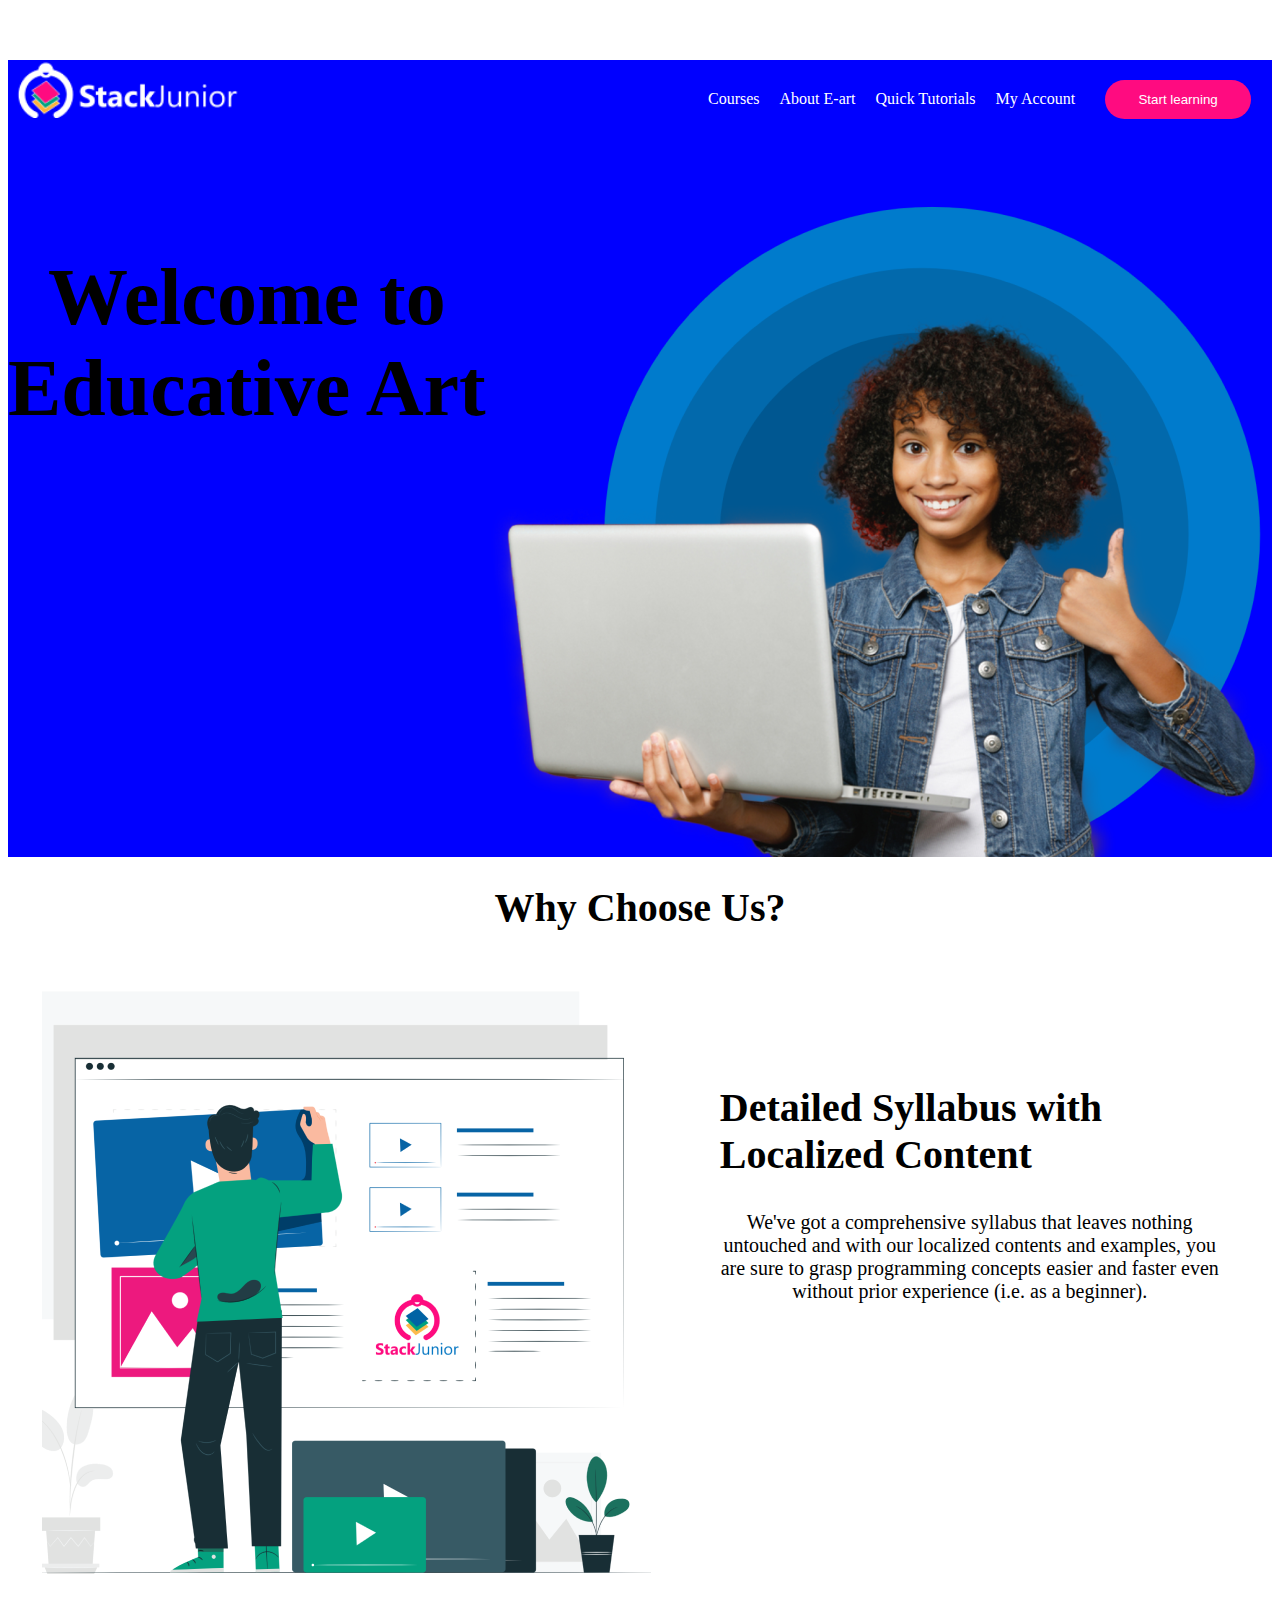
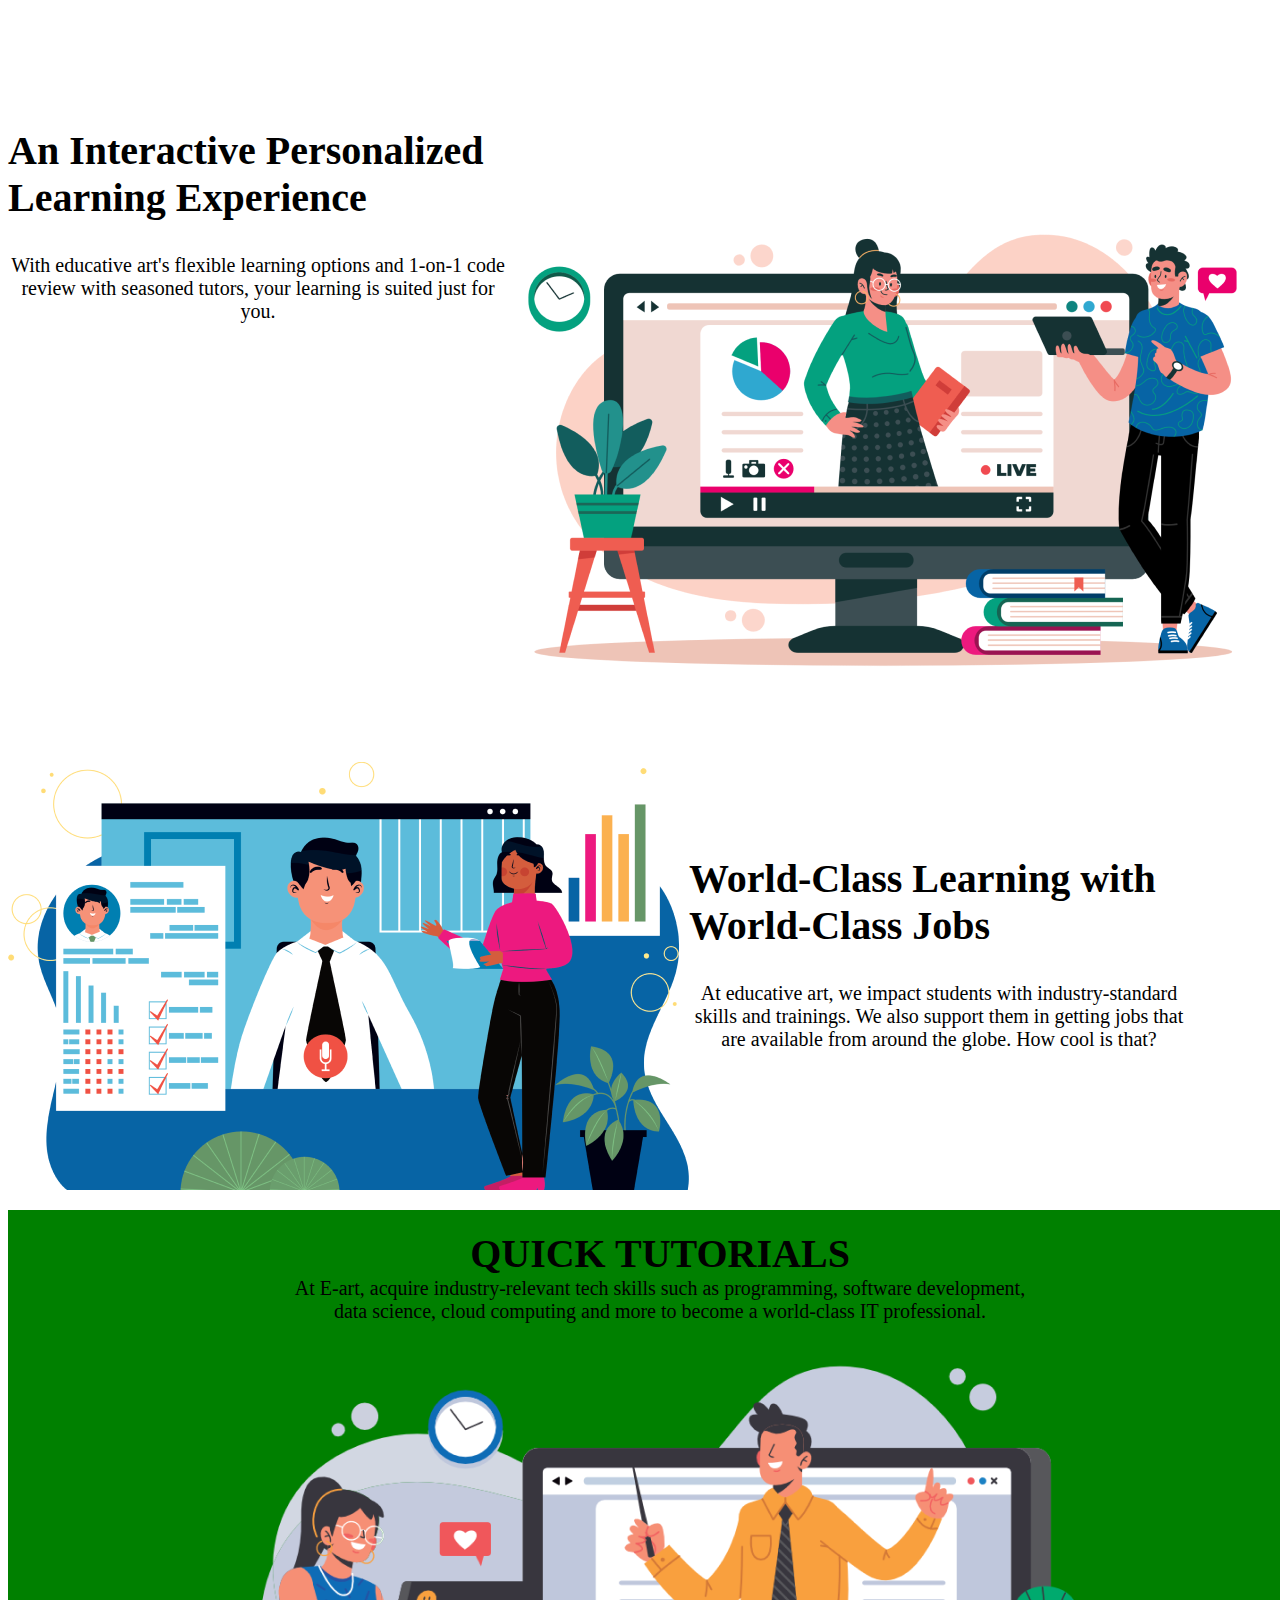
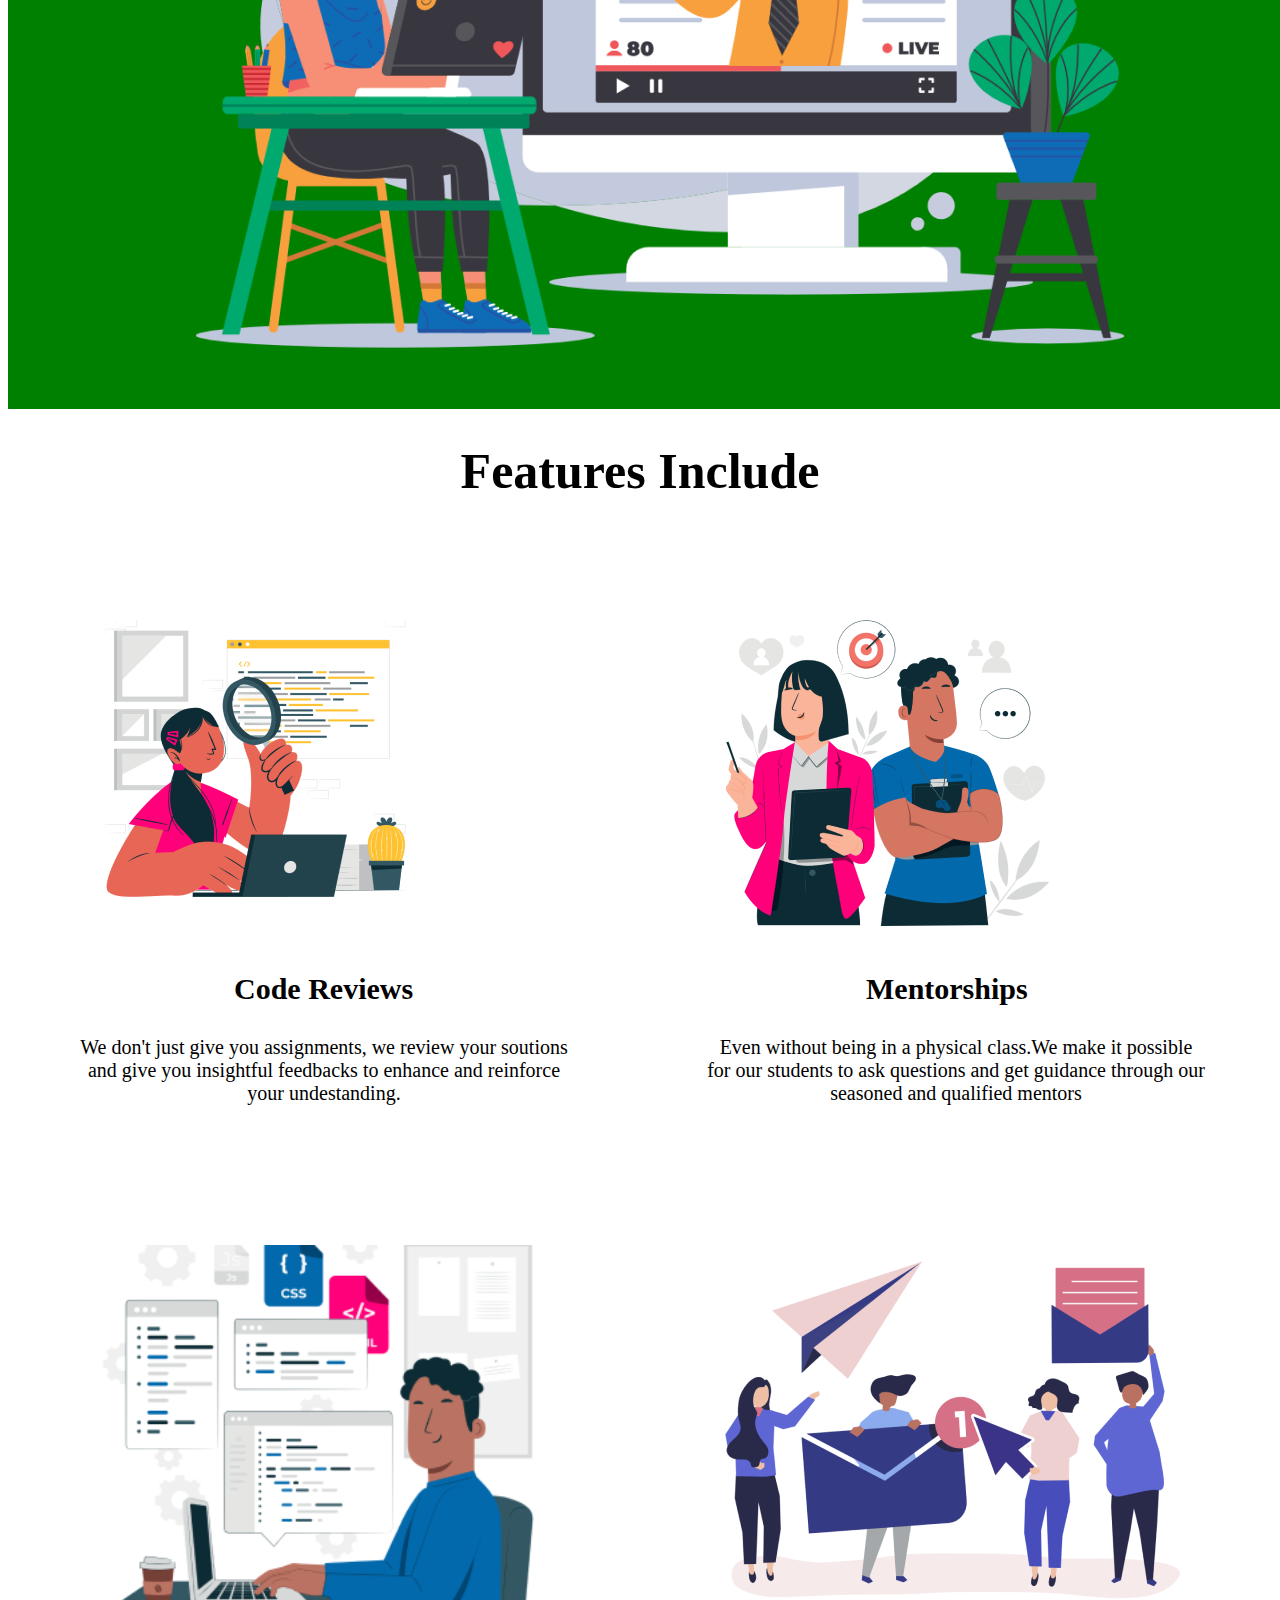
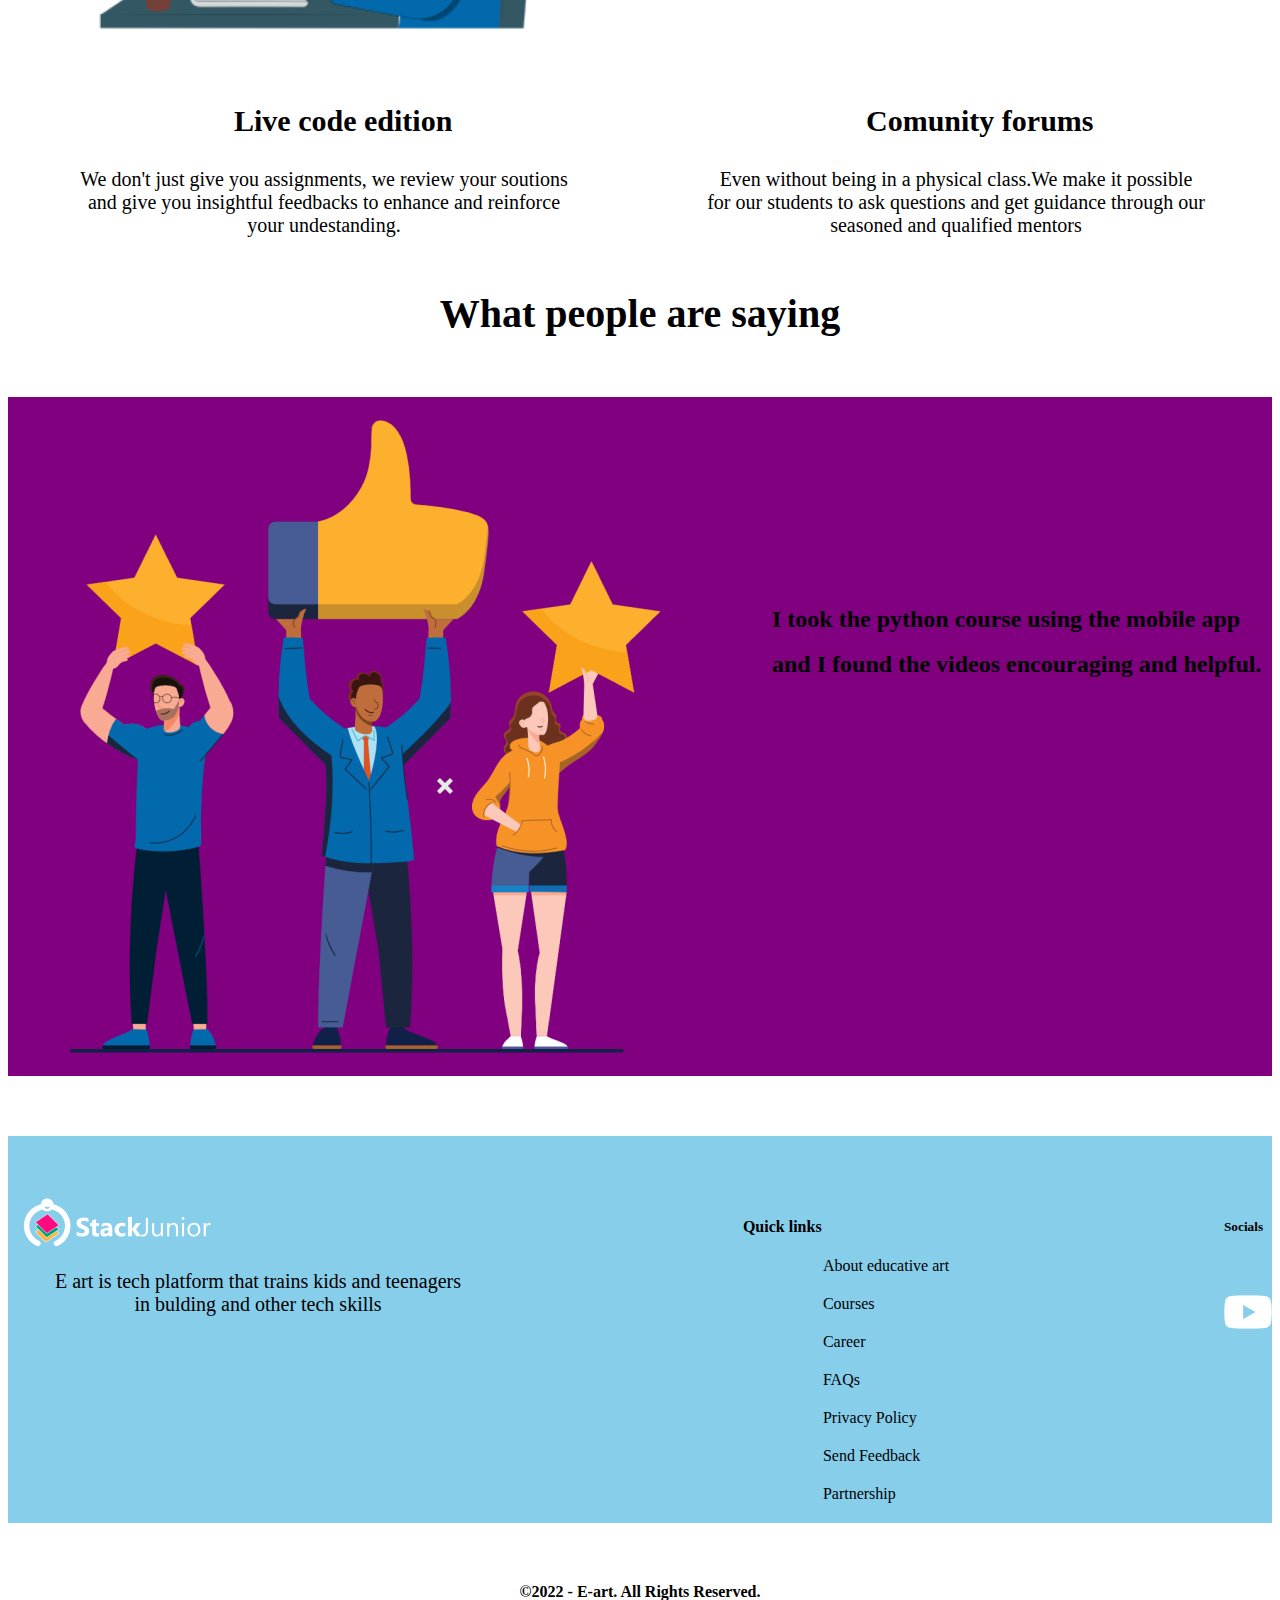
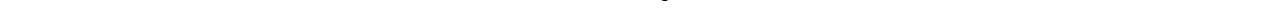
<file: index.html>
<!DOCTYPE html>
<html lang="en">
<head>
    <meta charset="UTF-8">
    <meta name="viewport" content="width=device-width, initial-scale=1.0">
    <title>Educative Art</title>
    <link rel="stylesheet" href="index.css">
</head>
<body>
    <section>
        <header id="header">
            <div id="container">
               
                <nav>
                    <ul class="navlinks">
                        <li><a href="courses.html">Courses</a></li>
                        <li><a href="about.html">About E-art</a></li>
                        <li><a href="">Quick Tutorials</a></li>
                        <li><a href="http://google.com">My Account</a></li>
                    </ul>
                    <button><a href="courses.html">Start learning</a></button>
                </nav>
                <img src="logo.png" alt="logo" class="mylogo">
            </div>
        </header>
    
        <div id="abody">
            <h1>Welcome to <br> Educative Art</h1>
            <img src="kid 2.png" alt="" id="kid">
        </div>
    <div id="footer">
        
    </div>
    </section>
    <header id="aheader">
        <h1>Why Choose Us?</h1>
   
    </header>
<div id="content">
  <img src="1 1.png" alt="">
  <div id="cu">
    <h2> Detailed Syllabus with Localized Content</h2>
    <p>We've got a comprehensive syllabus that leaves nothing untouched and with our localized contents and examples, you are sure to grasp programming concepts easier and faster even without prior experience (i.e. as a beginner).</p>
  </div>
</div>

<div id="acontent">
<div id="in">
    <h2> An Interactive Personalized Learning Experience</h2>
    <p>With educative art's flexible learning options and 1-on-1 code review with seasoned tutors, your learning is suited just for you. 
 </p>    
 </div>
<img src="2 1.png" alt="">
</div>

<div id="cont">
<img src="Group 3.png" alt="">
<div id="ct"> <h2>World-Class Learning
with World-Class Jobs </h2>
<p>At educative art, we impact students with industry-standard skills and trainings. We also support them in getting jobs that are available from around the globe. How cool is that?</p>

</div>
</div>

<section id="tutorial">
    <h1>QUICK TUTORIALS</h1>
    <p>At E-art, acquire industry-relevant tech skills such as programming, software development, data science, cloud computing and more to become a world-class IT professional.</p>

    <img src="tutorial 1.png" alt="">
</section>
<h1 id="fea">Features Include</h1>
<div id="flex">

   <div>
    <img src="tutorial 2.png" alt="" id="rec">
     <h3>Code Reviews</h3>
     <p id="page">We don't just give you assignments, we review your soutions and give you insightful feedbacks to enhance and reinforce your undestanding.</p>
   </div>

   <div>
    <img src="tutorial 3.png" alt="">
     <h3>Mentorships</h3>
     <p>Even without being in a physical class.We make it possible for our students to ask questions and get guidance through our seasoned and qualified mentors</p>
   </div>
</div>

<div id="secondflex">

     <div>
        <img src="tutorial 2 ().png" alt="" class="secrec">
        <h3>Live code edition</h3>
        <p id="page">We don't just give you assignments, we review your soutions and give you insightful feedbacks to enhance and reinforce your undestanding.</p>
     </div>
 
     <div>
        <img src="tutorial 3 (1).png" alt="" class="secrec">
        <h3>Comunity forums</h3>
        <p>Even without being in a physical class.We make it possible for our students to ask questions and get guidance through our seasoned and qualified mentors</p>
     </div>
</div>
 <h2 id="say">What people are saying</h2>


 <div id="purple">
    

    <img src="review 1 (1).png" alt="" id="people">

    <p id="come"> I took the python course using the mobile app and I found the videos encouraging and helpful.</p>
 </div>


    <div id="my-footer">
      <div>
      <img src="logo.png" alt="logo" id="footerlogo">
      <p> E art is  tech platform that trains kids and teenagers <br>in bulding and other tech  skills</p>
    </div>
 <div> 
     <h4>Quick links</h4>
    <ul>
        <li><a href="">About educative art</a></li>
        <li><a href="courses.html">Courses</a></li>
        <li><a href="">Career</a></li>
        <li><a href="">FAQs</a></li>
        <li><a href="">Privacy Policy</a></li>
        <li><a href="">Send Feedback</a></li>
        <li><a href="">Partnership</a></li>
    </ul>
 </div>
<div>
    <h5>Socials</h5>
    <div><img src="Vector (1).png" alt=""><a href="www.youtube.com"></a></div>
</div>
  
 </div>
 <div id="the last">
    <h4 id="last">©2022 - E-art. All Rights Reserved.</h4>
 </div>
</body>
</html>
</file>
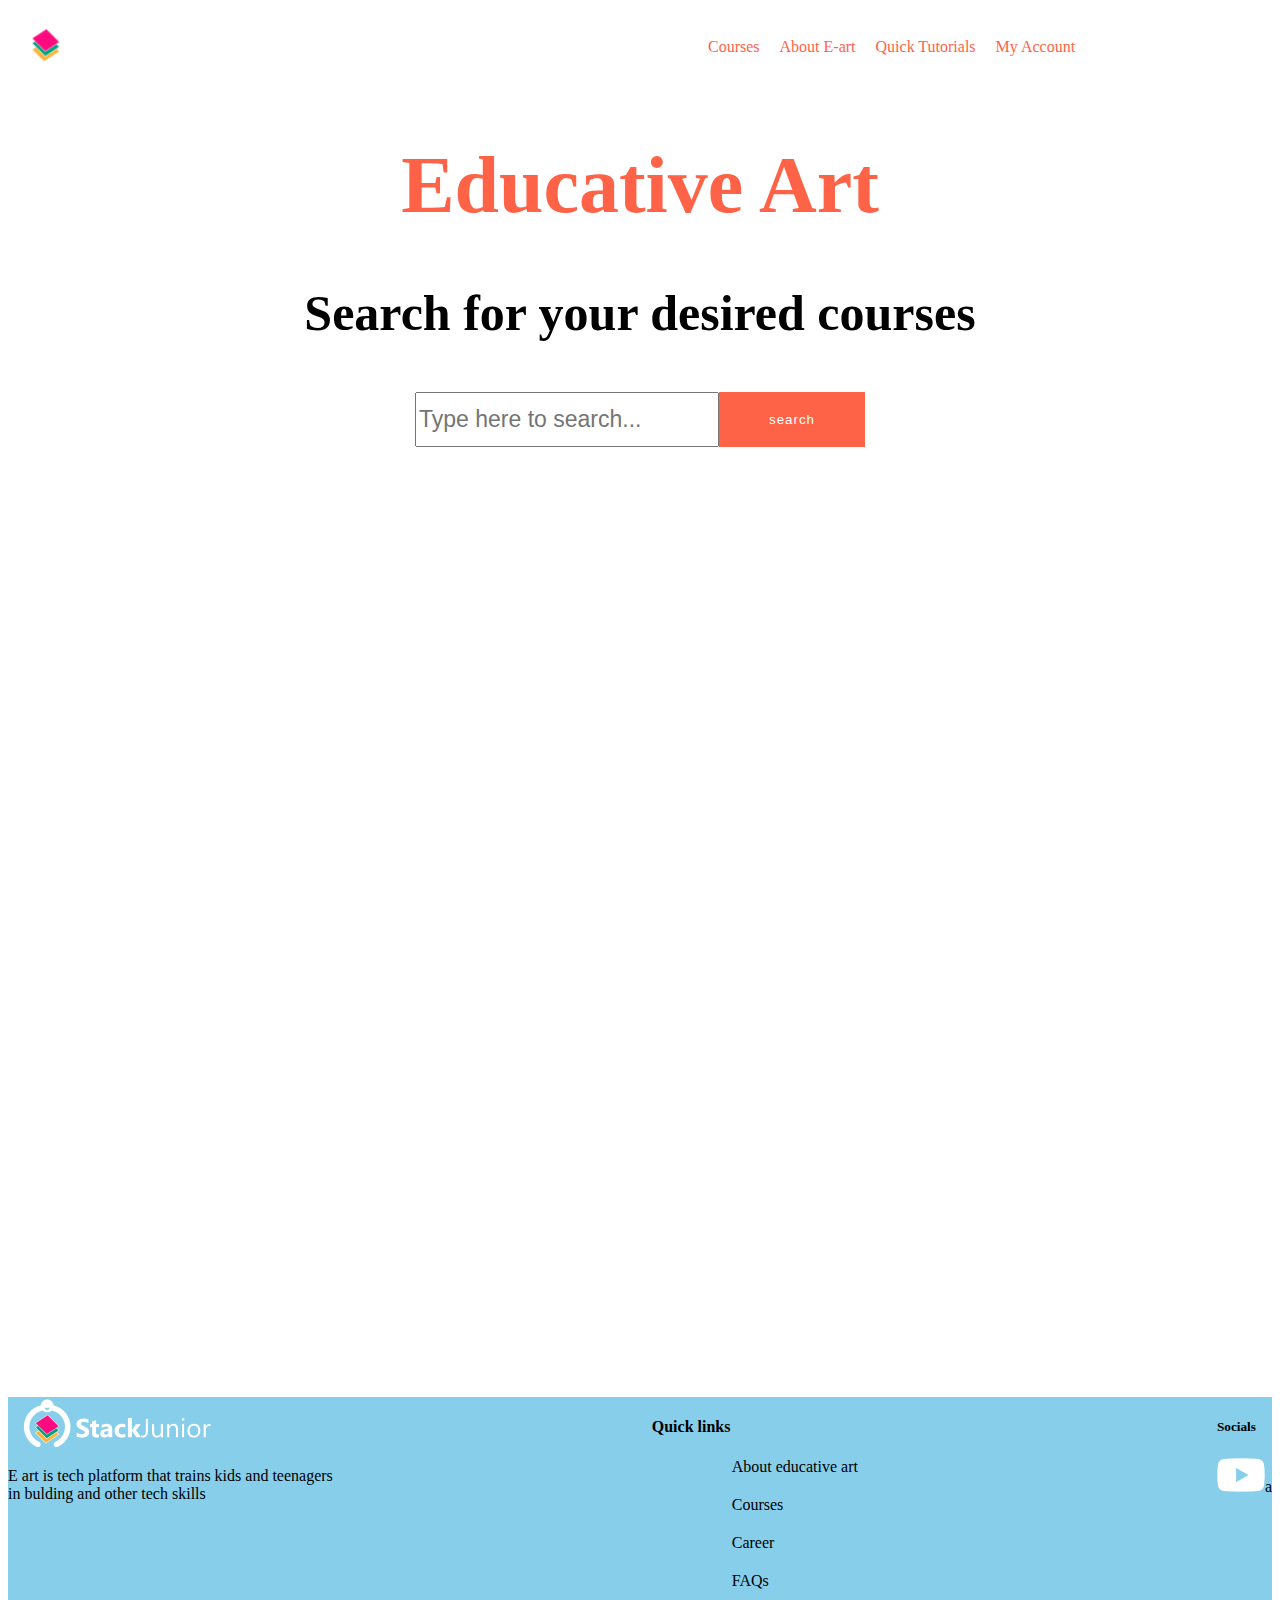
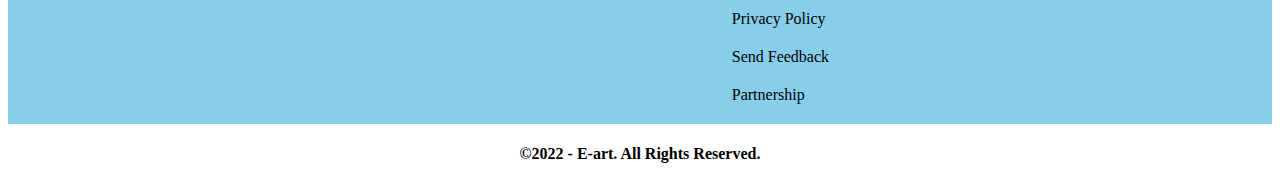
<file: courses.html>
<!DOCTYPE html>
<html lang="en">
<head>
    <meta charset="UTF-8">
    <meta name="viewport" content="width=device-width, initial-scale=1.0">
    <title>Courses</title>
    <link rel="stylesheet" href="courses.css">
</head>
<body>
    <header id="header">
        <div id="container">
           
            <nav>
                <ul class="navlinks">
                    <li><a href="http://google.com">Courses</a></li>
                    <li><a href="page2.html">About E-art</a></li>
                    <li><a href="page 3.html">Quick Tutorials</a></li>
                    <li><a href="http://google.com">My Account</a></li>
                </ul>
            </nav>
            <img src="logo.png" alt="logo" class="mylogo">
        </div>
    </header>

   <div id="search">
    <h1 id="topic">Educative Art</h1>
    <h2 id="desire">Search for your desired courses</h1>

    <div class="scontainer">
        <form>
           <input type="text" placeholder="Type here to search...">
            <button type="submit">search</button>
         </form>
     </div>

   </div>
  <div id="video">
    <iframe width="100%" height="100%" src="https://www.youtube.com/embed/YWA-xbsJrVg?si=OxJOd-RQqEC0tqLS" title="YouTube video player" frameborder="0" allow="accelerometer; autoplay; clipboard-write; encrypted-media; gyroscope; picture-in-picture; web-share" referrerpolicy="strict-origin-when-cross-origin" allowfullscreen>How to make a wesite in 10 minutes</iframe>
    <iframe width="100%" height="100%" src="https://www.youtube.com/embed/zi3tKRp0fIY" title="YouTube video player" frameborder="0" allow="accelerometer; autoplay; clipboard-write; encrypted-media; gyroscope; picture-in-picture; web-share" referrerpolicy="strict-origin-when-cross-origin" allowfullscreen></iframe>
    <iframe width="100%" height="100%" src="https://www.youtube.com/embed/UqHILyzcULE" title="YouTube video player" frameborder="0" allow="accelerometer; autoplay; clipboard-write; encrypted-media; gyroscope; picture-in-picture; web-share" referrerpolicy="strict-origin-when-cross-origin" allowfullscreen></iframe>
  </div>

  <div id="svideo">
    <iframe width="100%" height="100%" src="https://www.youtube.com/embed/7cUI-u-leUY" title="YouTube video player" frameborder="0" allow="accelerometer; autoplay; clipboard-write; encrypted-media; gyroscope; picture-in-picture; web-share" referrerpolicy="strict-origin-when-cross-origin" allowfullscreen>How to make a wesite in 10 minutes</iframe>
    <iframe width="100%" height="100%" src="https://www.youtube.com/embed/wnseY8goQoc" title="YouTube video player" frameborder="0" allow="accelerometer; autoplay; clipboard-write; encrypted-media; gyroscope; picture-in-picture; web-share" referrerpolicy="strict-origin-when-cross-origin" allowfullscreen></iframe>
    <iframe width="100%" height="100%" src="https://www.youtube.com/embed/UqHILyzcULE" title="YouTube video player" frameborder="0" allow="accelerometer; autoplay; clipboard-write; encrypted-media; gyroscope; picture-in-picture; web-share" referrerpolicy="strict-origin-when-cross-origin" allowfullscreen></iframe>
  </div>

  <div id="avideo">
    <iframe width="100%" height="100%" src="https://www.youtube.com/embed/UBJtBREYpYI" title="YouTube video player" frameborder="0" allow="accelerometer; autoplay; clipboard-write; encrypted-media; gyroscope; picture-in-picture; web-share" referrerpolicy="strict-origin-when-cross-origin" allowfullscreen>How to make a wesite in 10 minutes</iframe>
    <iframe width="100%" height="100%" src="https://www.youtube.com/embed/zi3tKRp0fIY" title="YouTube video player" frameborder="0" allow="accelerometer; autoplay; clipboard-write; encrypted-media; gyroscope; picture-in-picture; web-share" referrerpolicy="strict-origin-when-cross-origin" allowfullscreen></iframe>
    <iframe width="100%" height="100%" src="https://www.youtube.com/embed/FPclTTes7aQ" title="YouTube video player" frameborder="0" allow="accelerometer; autoplay; clipboard-write; encrypted-media; gyroscope; picture-in-picture; web-share" referrerpolicy="strict-origin-when-cross-origin" allowfullscreen></iframe>
  </div>

  <div id="tvideo">
    <iframe width="100%" height="100%" src="https://www.youtube.com/embed/FPclTTes7aQ" title="YouTube video player" frameborder="0" allow="accelerometer; autoplay; clipboard-write; encrypted-media; gyroscope; picture-in-picture; web-share" referrerpolicy="strict-origin-when-cross-origin" allowfullscreen>How to make a wesite in 10 minutes</iframe>
    <iframe width="100%" height="100%" src="https://www.youtube.com/embed/zi3tKRp0fIY" title="YouTube video player" frameborder="0" allow="accelerometer; autoplay; clipboard-write; encrypted-media; gyroscope; picture-in-picture; web-share" referrerpolicy="strict-origin-when-cross-origin" allowfullscreen></iframe>
    <iframe width="100%" height="100%" src="https://www.youtube.com/embed/ADhiSLUEQas" title="YouTube video player" frameborder="0" allow="accelerometer; autoplay; clipboard-write; encrypted-media; gyroscope; picture-in-picture; web-share" referrerpolicy="strict-origin-when-cross-origin" allowfullscreen></iframe>
  </div>


  
  <div id="my-footer">
    <div>
    <img src="logo.png" alt="logo" id="footerlogo">
    <p> E art is  tech platform that trains kids and teenagers <br>in bulding and other tech  skills</p>
  </div>
<div> 
   <h4>Quick links</h4>
  <ul>
      <li><a href="">About educative art</a></li>
      <li><a href="courses.html">Courses</a></li>
      <li><a href="">Career</a></li>
      <li><a href="">FAQs</a></li>
      <li><a href="">Privacy Policy</a></li>
      <li><a href="">Send Feedback</a></li>
      <li><a href="">Partnership</a></li>
  </ul>
</div>
<div>
  <h5>Socials</h5>
  <div><img src="Vector (1).png" alt="">a</div>
</div>

</div>
<div id="the last">
  <h4 id="last">©2022 - E-art. All Rights Reserved.</h4>
</div>
</body>
</html>
</file>
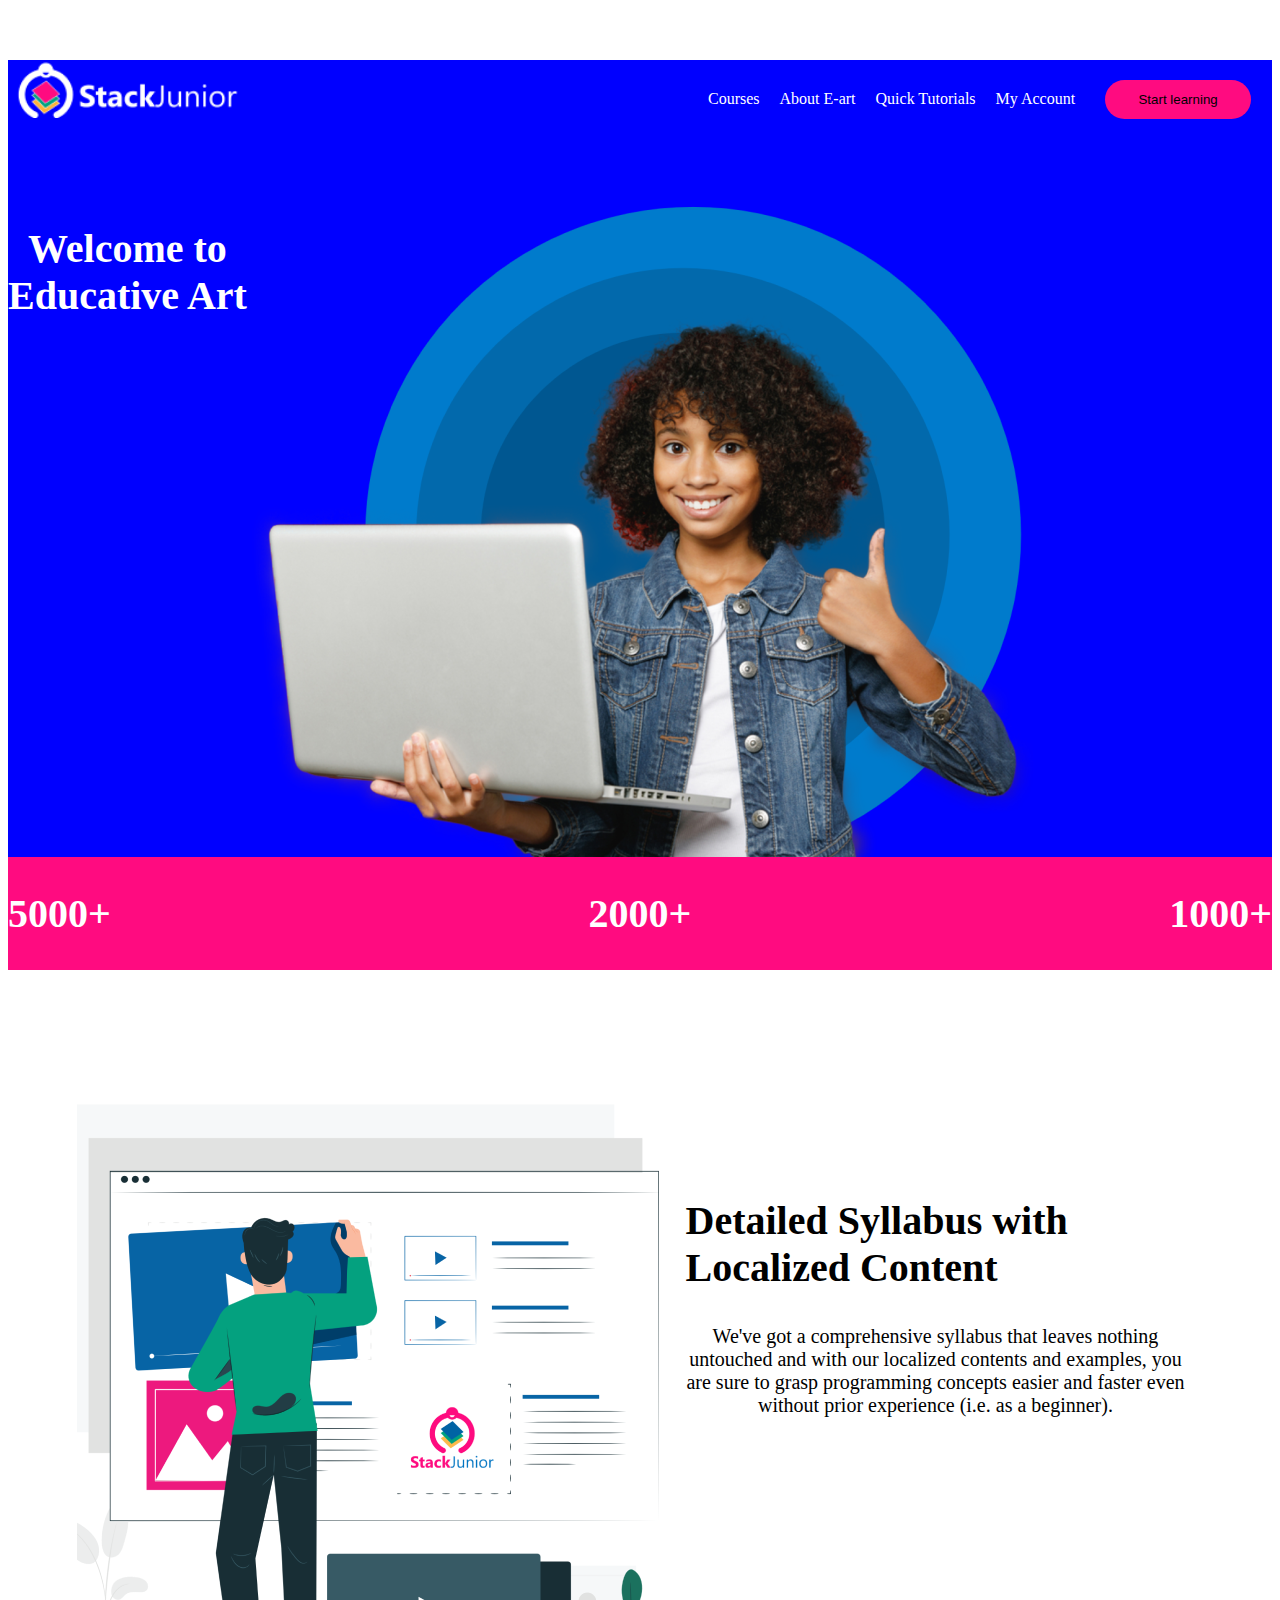
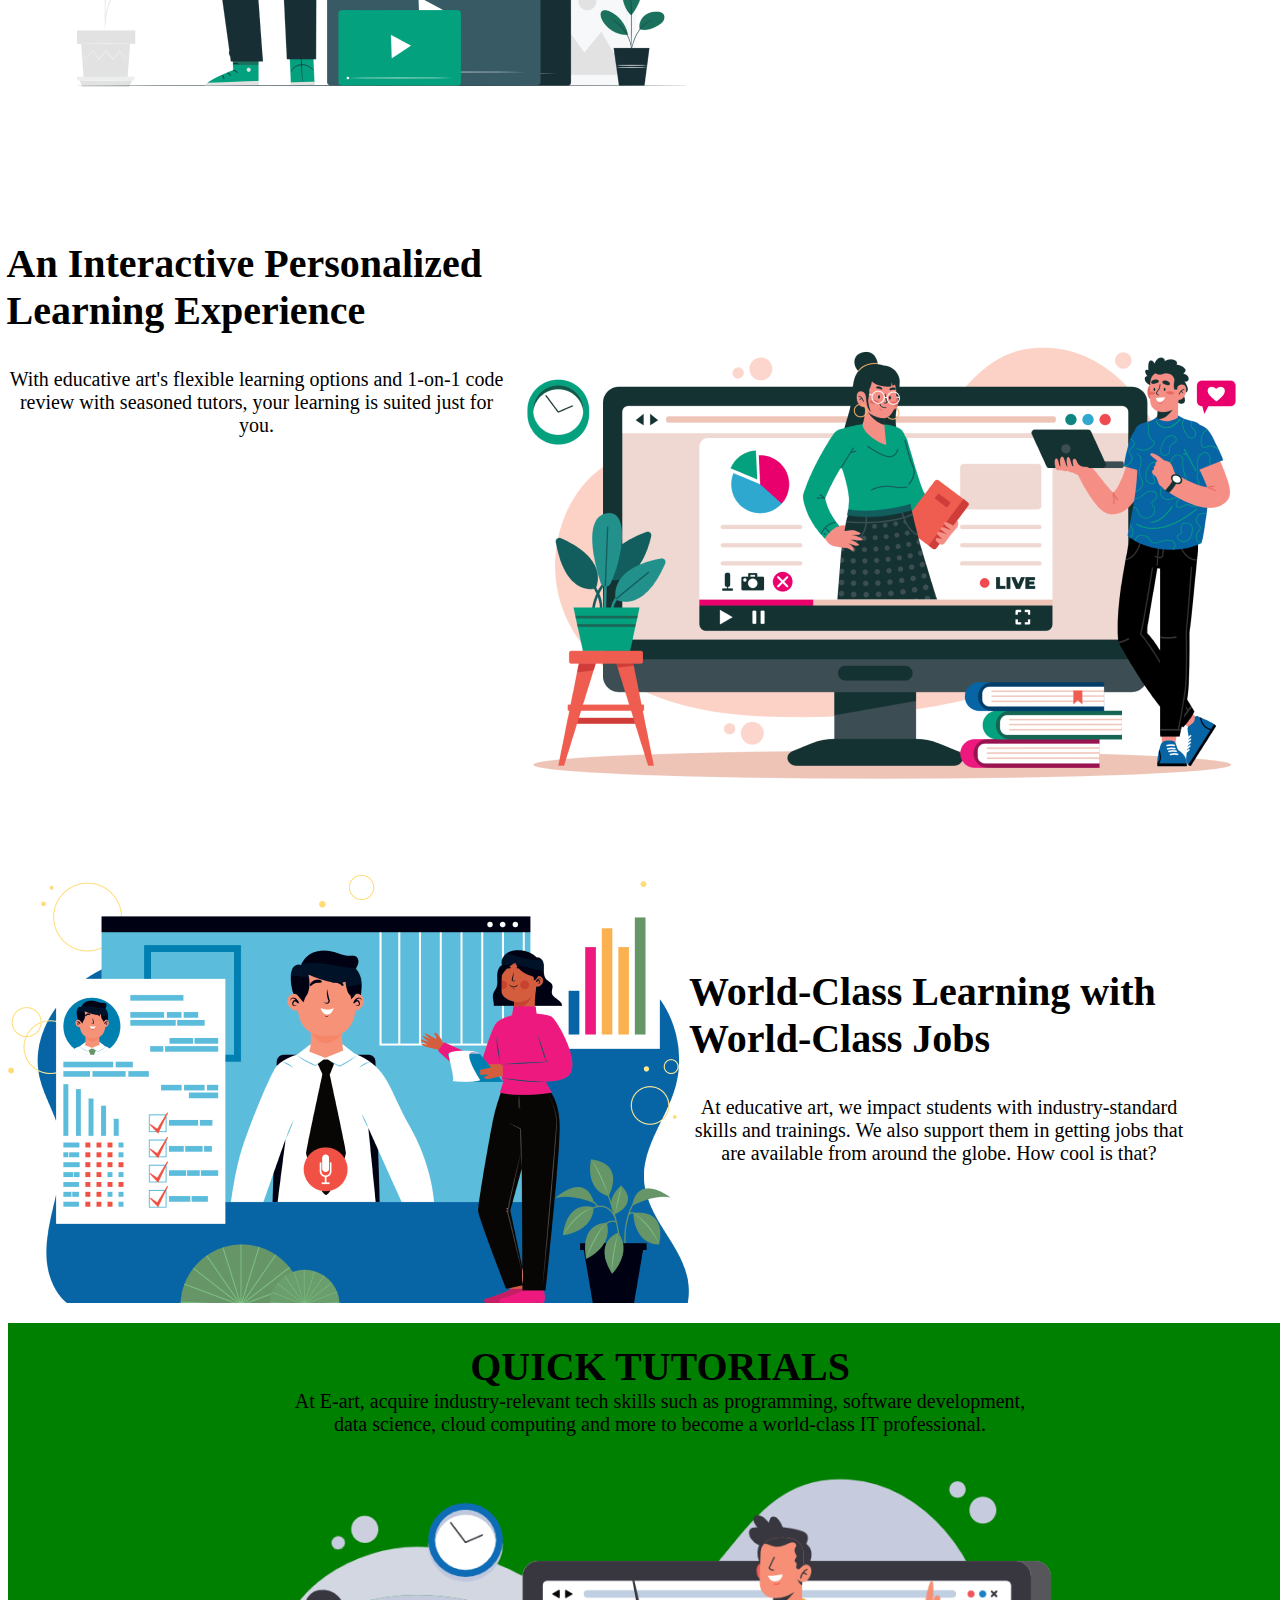
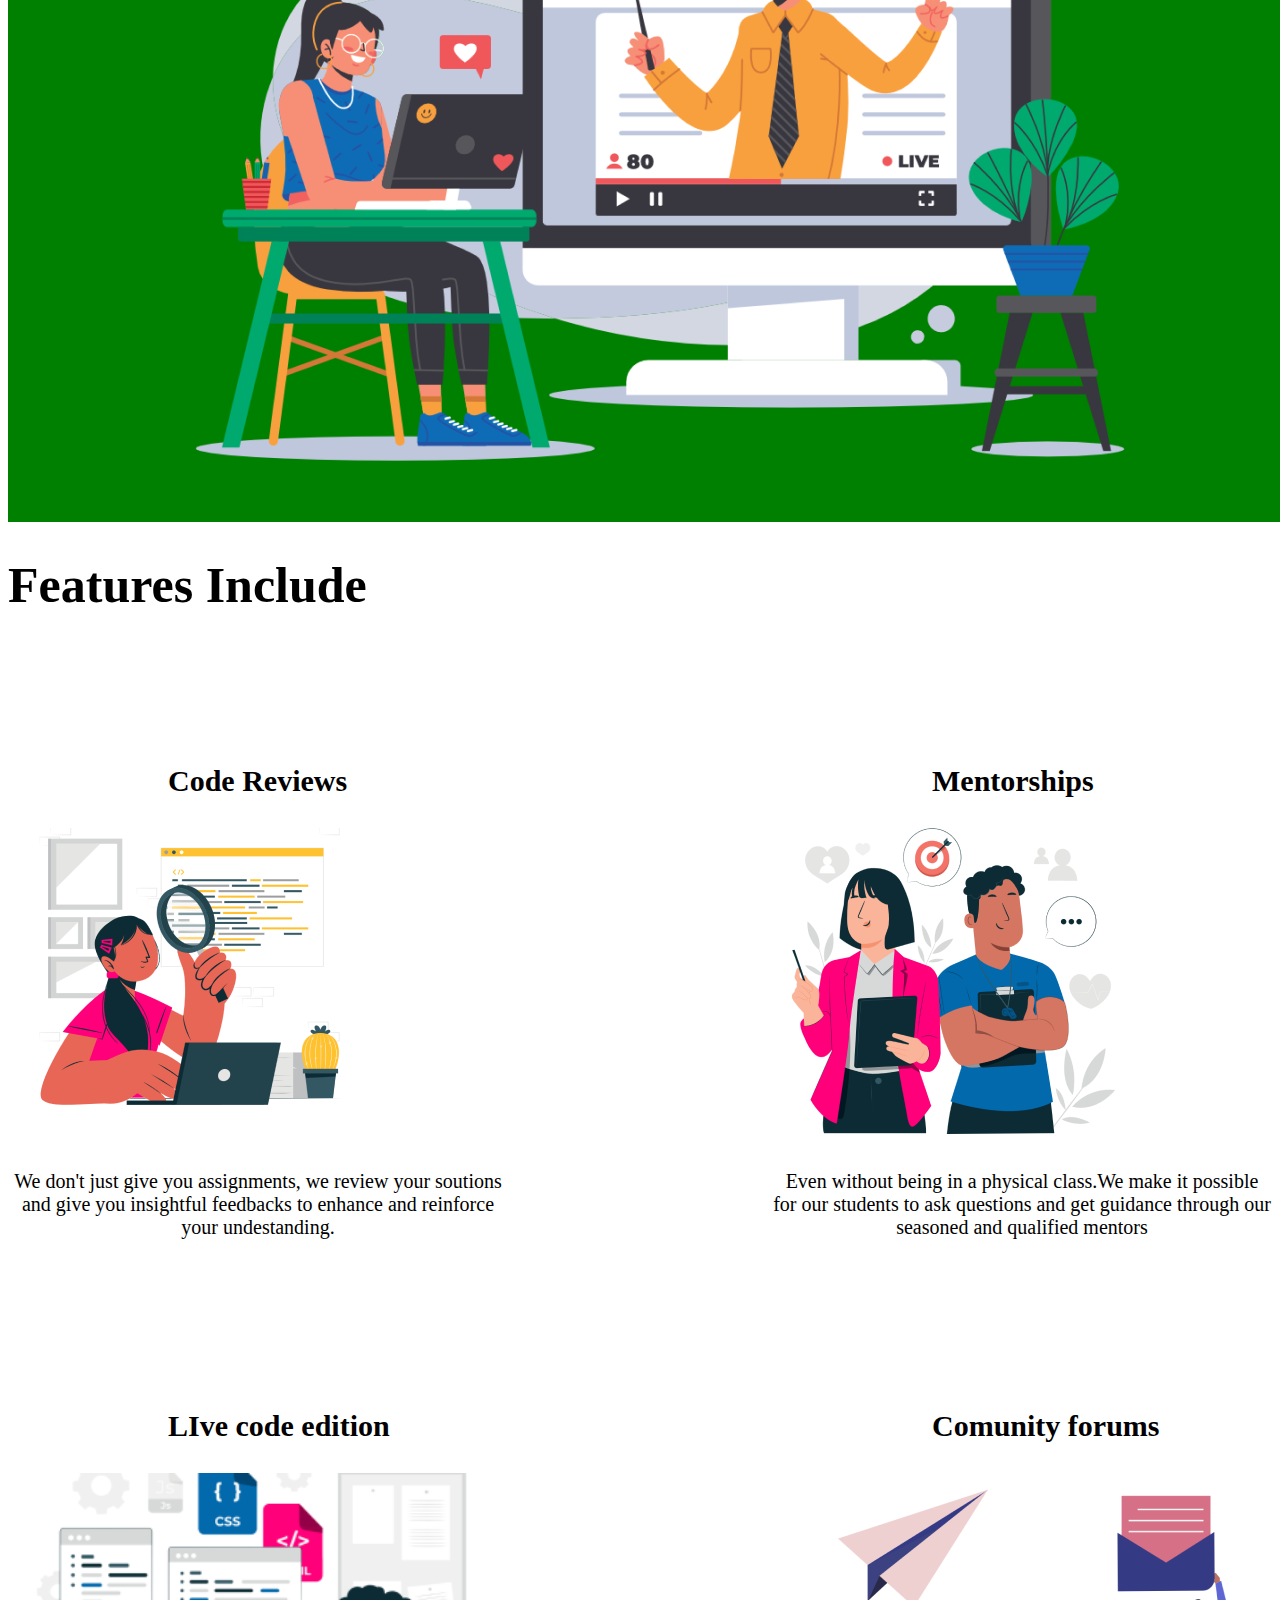
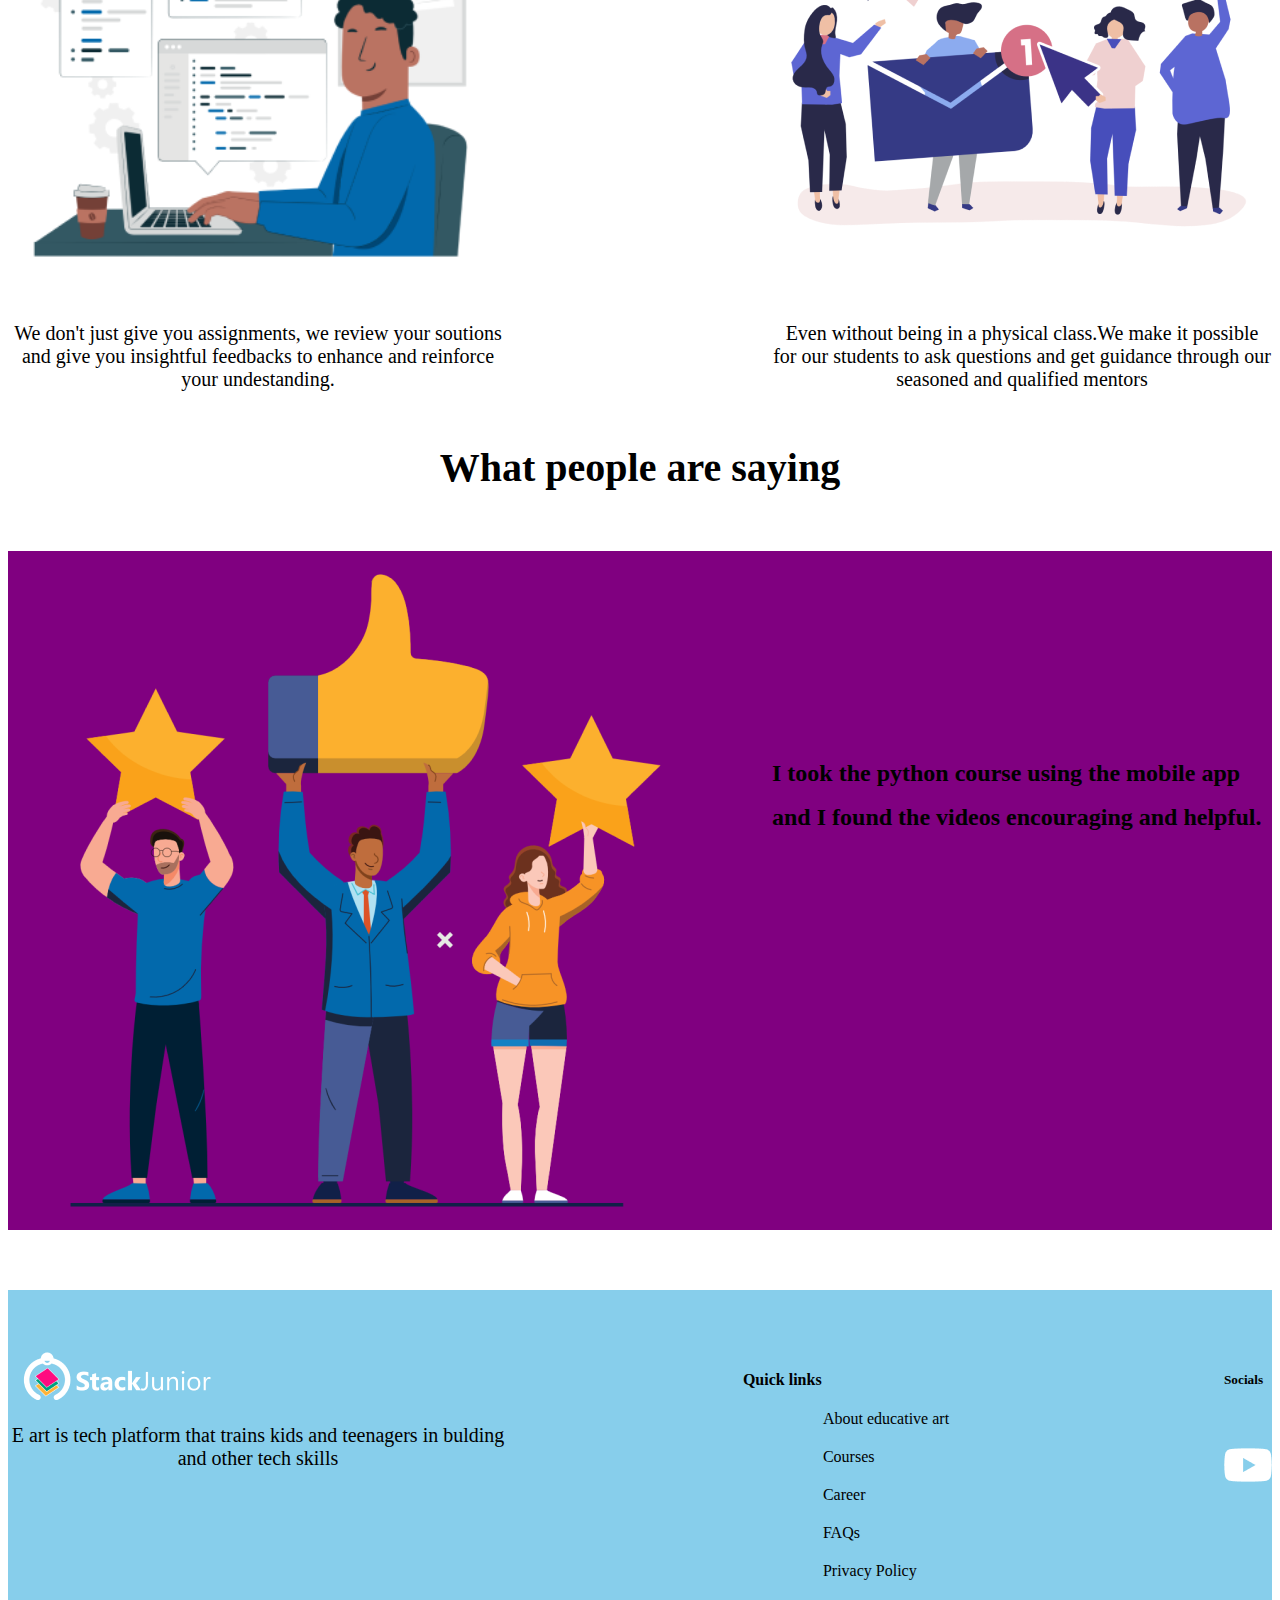
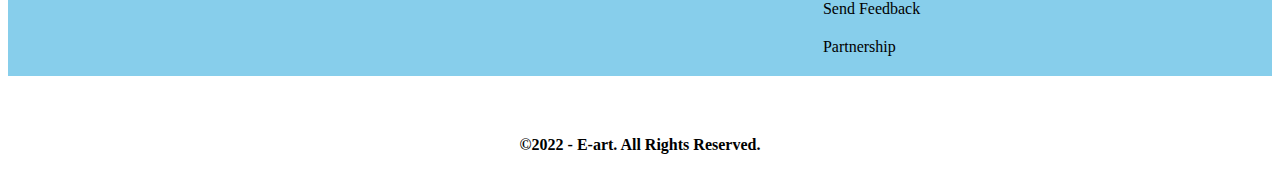
<file: page1.html>
<!DOCTYPE html>
<html lang="en">
<head>
    <meta charset="UTF-8">
    <meta name="viewport" content="width=device-width, initial-scale=1.0">
    <title>Educative Art</title>
    <link rel="stylesheet" href="page1.css">
</head>
<body id="color">
    <section>
        <header id="header">
            <div id="container">
               
                <nav>
                    <ul class="navlinks">
                        <li><a href="http://google.com">Courses</a></li>
                        <li><a href="page2.html">About E-art</a></li>
                        <li><a href="page 3.html">Quick Tutorials</a></li>
                        <li><a href="http://google.com">My Account</a></li>
                    </ul>
                    <button>Start learning</button>
                </nav>
                <img src="logo.png" alt="logo" class="mylogo">
            </div>
        </header>
    
        <div id="abody">
            <h1>Welcome to <br> Educative Art</h1>
            <img src="kid 2.png" alt="" id="kid">
        </div>
    <div id="footer">
        <h2>5000+</h2>
        <h2>2000+</h2>
        <h2>1000+</h2>
    </div>
    </section>
    <header id="aheader">
        <h1>Why Choose Us?</h1>
   
</header>
<div id="content">
<img src="1 1.png" alt="">
<div id="cu"> <h2> Detailed Syllabus with Localized Content</h2>
<p>We've got a comprehensive syllabus that leaves nothing untouched and with our localized contents and examples, you are sure to grasp programming concepts easier and faster even without prior experience (i.e. as a beginner).</p>
</div>
</div>

<div id="acontent">
<div id="in">
    <h2> An Interactive Personalized Learning Experience</h2>
    <p>With educative art's flexible learning options and 1-on-1 code review with seasoned tutors, your learning is suited just for you. 
 </p>    
 </div>
<img src="2 1.png" alt="">
</div>

<div id="cont">
<img src="Group 3.png" alt="">
<div id="ct"> <h2>World-Class Learning
with World-Class Jobs </h2>
<p>At educative art, we impact students with industry-standard skills and trainings. We also support them in getting jobs that are available from around the globe. How cool is that?</p>

</div>
</div>

<section id="tutorial">
    <h1>QUICK TUTORIALS</h1>
    <p>At E-art, acquire industry-relevant tech skills such as programming, software development, data science, cloud computing and more to become a world-class IT professional.</p>

    <img src="tutorial 1.png" alt="">
</section>
<h1 id="fea">Features Include</h1>
<div id="flex">

   <div>
     <h3>Code Reviews</h3>
     <img src="tutorial 2.png" alt="" id="rec">
     <p id="page">We don't just give you assignments, we review your soutions and give you insightful feedbacks to enhance and reinforce your undestanding.</p>
   </div>

   <div>
     <h3>Mentorships</h3>
     <img src="tutorial 3.png" alt="">
     <p>Even without being in a physical class.We make it possible for our students to ask questions and get guidance through our seasoned and qualified mentors</p>
   </div>
</div>

<div id="secondflex">

    <div>
      <h3>LIve code edition</h3>
      <img src="tutorial 2 ().png" alt="" class="secrec">
      <p id="page">We don't just give you assignments, we review your soutions and give you insightful feedbacks to enhance and reinforce your undestanding.</p>
    </div>
 
    <div>
      <h3>Comunity forums</h3>
      <img src="tutorial 3 (1).png" alt="" class="secrec">
      <p>Even without being in a physical class.We make it possible for our students to ask questions and get guidance through our seasoned and qualified mentors</p>
    </div>
 </div>
 <h2 id="say">What people are saying</h2>


 <div id="purple">
    

    <img src="review 1 (1).png" alt="" id="people">

    <p id="come"> I took the python course using the mobile app and I found the videos encouraging and helpful.</p>
 </div>


<div id="my-footer">
    <div>
     <img src="logo.png" alt="logo" id="footerlogo">
    <p> E art is  tech platform that trains kids and teenagers in bulding and other tech  skills</p>
    </div>
 <div> 
     <h4>Quick links</h4>
    <ul>
        <li><a href="">About educative art</a></li>
        <li><a href="">Courses</a></li>
        <li><a href="">Career</a></li>
        <li><a href="">FAQs</a></li>
        <li><a href="">Privacy Policy</a></li>
        <li><a href="">Send Feedback</a></li>
        <li><a href="">Partnership</a></li>
    </ul>
 </div>
<div>
    <h5>Socials</h5>
    <div><img src="Vector (1).png" alt=""></div>
</div>
  
 </div>
 <div id="the last">
    <h4 id="last">©2022 - E-art. All Rights Reserved.</h4>
 </div>
</body>
</html>
</file>
<file: index.css>
nav {
    display:flex;
    justify-content: space-between;
    align-items: center;
}
.navlinks {
    margin: 20px;
    list-style: none;
    text-decoration: none;
    padding: auto;
    display: flex;
    justify-content: flex-end;
    margin-left: 650px;
}

.navlinks li {
    display: inline-block;
    margin: 10px;
}

.navlinks li a {
    text-decoration: none;
    color: white;
    font-weight: ;

}
button {
    width: 146px;
    height: 39px;
    top: 76px;
    left: 1225px;
    background-color: #FF0B80;
    border: none;
    border-radius: 20px;

}

button a {
    text-decoration: none;
    color: white;
    font-weight: ;
}
.mylogo {
    position: absolute;
    height: auto;
    left: 0px;
    width: 250px;
    
}
#container {
    display: flex;
}
h1 {
    font-weight: bold;
    font-size: 70px;
    color: black;
}

#color {
    background-color: white;
    
    
}

section {
    background-color: blue;
}
#footer {
    display: flex;
    justify-content: space-between;
    margin: ;
    color: white;
    background-color:  #FF0B80;
    font-size: 20px;
    text-align: center;
}
#abody {
    display: flex;
}
#abody h1 {
    font-size: 80px;
} 
#kid {
    margin-right: -300px;
    margin-bottom: -60px;
    justify-content: right;
}

section{
    width: -100px;
}
h1 {
    text-align: center;
    font-size: 50px;
}
#content {
    display: flex;
    justify-content: space-around;
    margin-right: 18px;
}
#cu {
    width: 500px;
}
p{
    font-size: 30px;
    width: 500px;
}
h2 {
    font-size: 40px;
}

#acontent {
    display: flex;
    justify-content: space-around;
    margin-right: 18px;
}
div {
    margin-top: 60px;
    
}

#cont {
    display: flex;
    justify-content: center;
    margin-right: 18px;
}

h1 {
    text-align: center;
    font-size: 40px;
}
p {
    text-align: center;
    font-size: 20px;
}

img {
   justify-content: center;
}
#tutorial {
    text-align: center;
    background-color: transparent;
    width: 100%;
    margin: 20px auto;
    padding: 20px;
}
#tutorial h1, #tutorial p{
    width: 100%;
    color: #000;
    max-width: 750px;
    margin: auto;
} 
#fea {
    font-size: 50px;
    text-align: center;
    color: black;
}

h3 {
    text-align: left;
    font-size: 30px;
    padding-left: 160px;
}
#page {
    text-align: center;
}
#flex {
    display: flex;
    justify-content: space-around;
}
#tutorial {
    background-color: green;
}
#rec {
    color: white;
}
#secondflex {
    display: flex;
    justify-content: space-around;
}
.secrec {
    width: 485px;
    height: 425px;
    top: 4829px;
    left: 775px;
    gap: 0px;
    opacity: 0px;

}
#say {
   
text-align: center;


}
#people {
    width: 679px;
height: 679px;
top: 5773px;
left: 18px;
gap: 0px;
opacity: 0px;

}
#purple {
    display: flex;
    justify-content: space-between;
    background-color: purple;
}
#come {
    font-family: Century Gothic;
    font-size: 24px;
    font-weight: 700;
    line-height: 44.31px;
    text-align: left;
    margin-top: 200px;
    
}
#my-footer {
    display: flex;
    justify-content: space-between;
    background-color: skyblue;
}
#last {
   
    text-align: center;
}
ul {
    margin: 20px;
    list-style: none;
    text-decoration: none;
    justify-content: flex-end;
    
}
ul li {
    margin: 20px;
    list-style: none;
}

ul a{
    text-decoration: none;
    color: black;

}
</file>
<file: courses.css>
nav {
    display:flex;
    justify-content: space-between;
    align-items: center;
}
.navlinks {
    margin: 20px;
    list-style: none;
    text-decoration: none;
    padding: auto;
    display: flex;
    justify-content: flex-end;
    margin-left: 650px;
}

.navlinks li {
    display: inline-block;
    margin: 10px;
}

.navlinks li a {
    text-decoration: none;
    color: tomato;
    font-weight: ;

}
.mylogo {
    position: absolute;
    height: auto;
    left: 0px;
    width: 250px;
    
}
#container {
    display: flex;
}
#search {
    text-align: center;
}
#desire {
    font-size: 50px;
}
.scontainer {
    display: flex;
    align-items: center;
    justify-content: center;
    margin: 50px;
}
form{
    background-color: #fff;
    height: 55px;
    display: flex;
}
form input {
    flex: 1;
    outline: none;
    font-size: 23px;
     
}
form button {
    background-color: tomato;
    padding: 10px 50px;
    border: none;
    outline: none;
    color: #fff;
    letter-spacing: 1px;
    cursor: pointer; 
}
#topic {
    text-align: center;
    font-size: 80px;
    color: tomato;
    font-family: Cambria, Cochin, Georgia, Times, 'Times New Roman', serif;
}
#video {
  display: flex;
  height: 225px;
  justify-content: space-around;
 
}
#svideo {
    display: flex;
    height: 225px;
    justify-content: space-around;
   
  }
  #avideo {
    display: flex;
    height: 225px;
    justify-content: space-around;
   
  }
  #tvideo {
    display: flex;
    height: 225px;
    justify-content: space-around;
   
  }
  #my-footer {
    display: flex;
    justify-content: space-between;
    background-color: skyblue;
}
#last {
   
    text-align: center;
}
ul {
    margin: 20px;
    list-style: none;
    text-decoration: none;
    justify-content: flex-end;
    
}
ul li {
    margin: 20px;
    list-style: none;
}

ul a{
    text-decoration: none;
    color: black;

}
</file>
<file: page1.css>
nav {
    display:flex;
    justify-content: space-between;
    align-items: center;
}
.navlinks {
    margin: 20px;
    list-style: none;
    text-decoration: none;
    padding: auto;
    display: flex;
    justify-content: flex-end;
    margin-left: 650px;
}

.navlinks li {
    display: inline-block;
    margin: 10px;
}

.navlinks li a {
    text-decoration: none;
    color: white;
    font-weight: ;

}
button {
    width: 146px;
    height: 39px;
    top: 76px;
    left: 1225px;
    background-color: #FF0B80;
    border: none;
    border-radius: 20px;

}
.mylogo {
    position: absolute;
    height: auto;
    left: 0px;
    width: 250px;
    
}
#container {
    display: flex;
}
h1 {
    font-weight: bold;
    font-size: 70px;
    color: white;
}

#color {
    background-color: white;
    
    
}

section {
    background-color: blue;
}
#footer {
    display: flex;
    justify-content: space-between;
    margin: ;
    color: white;
    background-color:  #FF0B80;
    font-size: 20px;
    text-align: center;
}
#abody {
    display: flex;
}

#kid {
    margin-right: -300px;
    margin-bottom: -60px;
    justify-content: right;
}

section{
    width: -100px;
}
h1 {
    text-align: center;
    font-size: 50px;
}
#content {
    display: flex;
    justify-content: center;
    margin-right: 18px;
}
#cu {
    width: 500px;
}
p{
    font-size: 30px;
    width: 500px;
}
h2 {
    font-size: 40px;
}

#acontent {
    display: flex;
    justify-content: center;
    margin-right: 18px;
}
div {
    margin-top: 60px;
    
}

#cont {
    display: flex;
    justify-content: center;
    margin-right: 18px;
}

h1 {
    text-align: center;
    font-size: 40px;
}
p {
    text-align: center;
    font-size: 20px;
}

img {
   justify-content: center;
}
#tutorial {
    text-align: center;
    background-color: transparent;
    width: 100%;
    margin: 20px auto;
    padding: 20px;
}
#tutorial h1, #tutorial p{
    width: 100%;
    color: #000;
    max-width: 750px;
    margin: auto;
} 
#fea {
    font-size: 50px;
    text-align: left;
    color: black;
}

h3 {
    text-align: left;
    font-size: 30px;
    padding-left: 160px;
}
#page {
    text-align: center;
}
#flex {
    display: flex;
    justify-content: space-between;
}
#tutorial {
    background-color: green;
}
#rec {
    color: white;
}
#secondflex {
    display: flex;
    justify-content: space-between;
}
.secrec {
    width: 485px;
    height: 425px;
    top: 4829px;
    left: 775px;
    gap: 0px;
    opacity: 0px;

}
#say {
   
text-align: center;


}
#people {
    width: 679px;
height: 679px;
top: 5773px;
left: 18px;
gap: 0px;
opacity: 0px;

}
#purple {
    display: flex;
    justify-content: space-between;
    background-color: purple;
}
#come {
    font-family: Century Gothic;
    font-size: 24px;
    font-weight: 700;
    line-height: 44.31px;
    text-align: left;
    margin-top: 200px;
    
}
#my-footer {
    display: flex;
    justify-content: space-between;
    background-color: skyblue;
}
#last {
   
    text-align: center;
}
ul {
    margin: 20px;
    list-style: none;
    text-decoration: none;
    justify-content: flex-end;
    
}
ul li {
    margin: 20px;
    list-style: none;
}

ul a{
    text-decoration: none;
    color: black;

}
</file>
